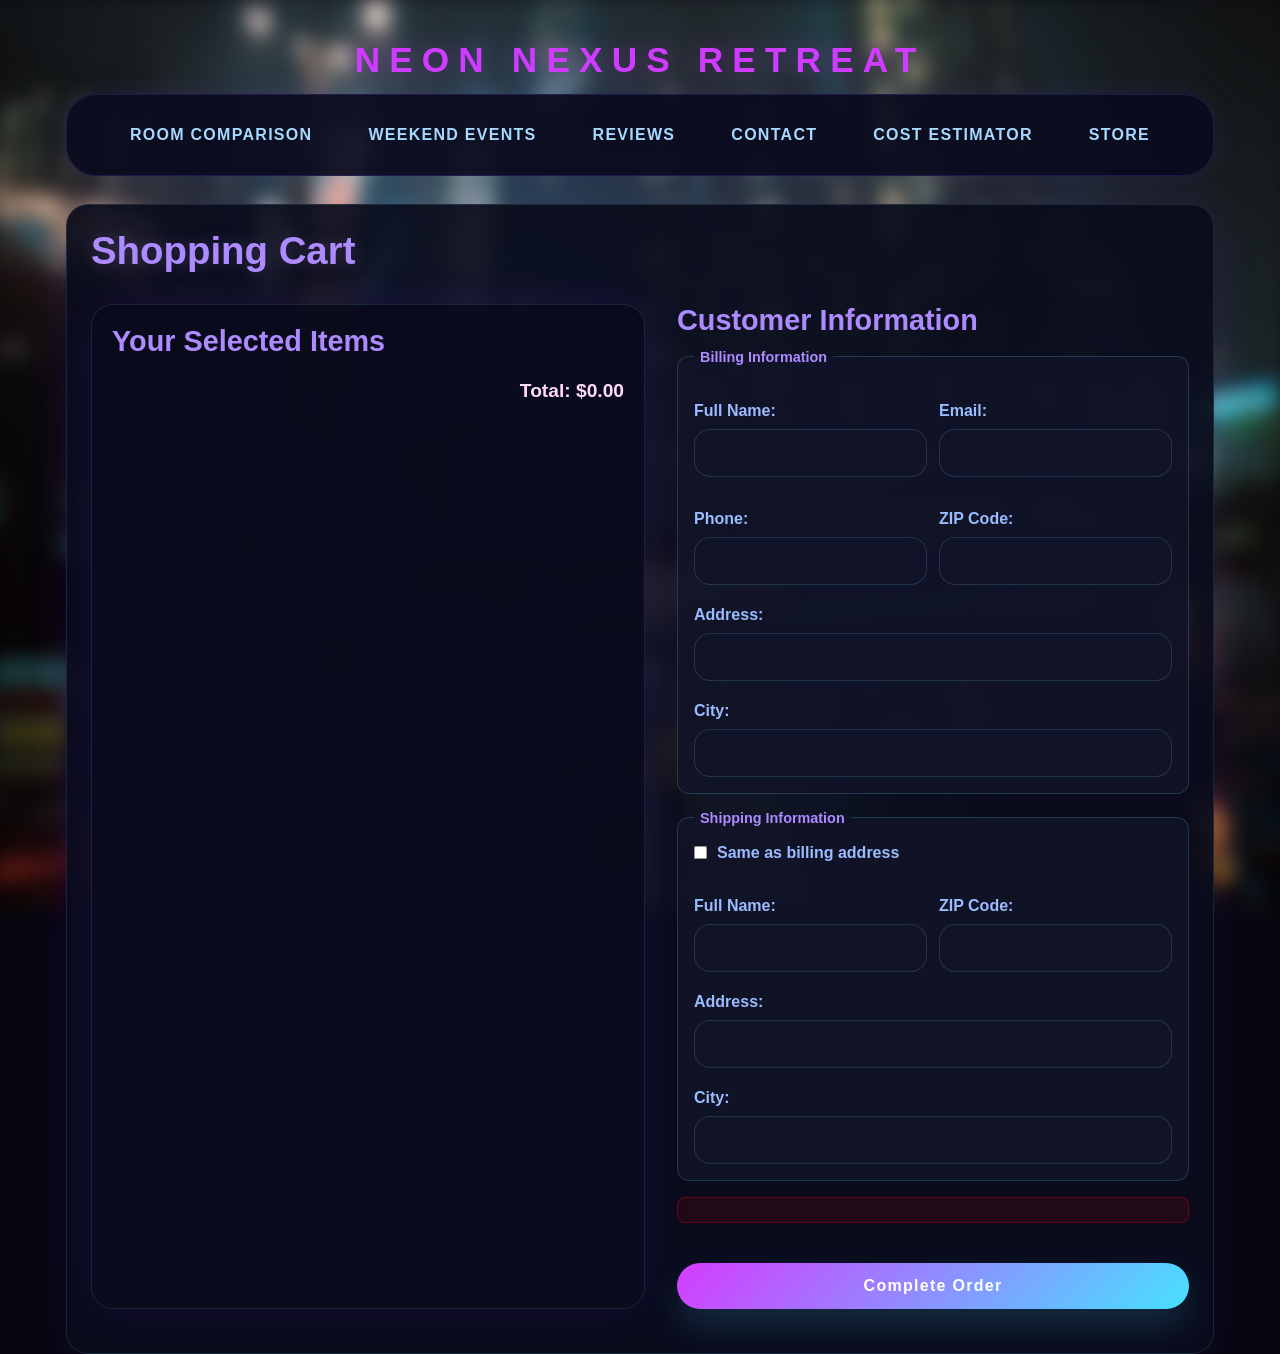
<file: cart.html>
<!DOCTYPE html>
<html lang="en">
<head>
<title>Neon Nexus Retreat - Shopping Cart</title>
<meta charset="utf-8">
<meta name="viewport" content="width=device-width, initial-scale=1.0">
<link href="styles/casita.css" rel="stylesheet">
<script defer src="scripts/cart.js"></script>
</head>
<body>
<div id="wrapper">
    <header>
        <h1 id="title-link"><a href="index.html">Neon Nexus Retreat</a></h1>
    </header>
    <nav>
        <ul>
            <li><a href="rooms/rooms-comparison.html">Room Comparison</a></li>
            <li><a href="events/weekend.html">Weekend Events</a></li>
            <li><a href="reviews.html">Reviews</a></li>
            <li><a href="contact.html">Contact</a></li>
            <li><a href="estimate.html">Cost Estimator</a></li>
            <li><a href="store.html">Store</a></li>
        </ul>
    </nav>
    <main id="cart-main" style="padding: 24px; margin-bottom: 24px;">
        <h2>Shopping Cart</h2>

        <div id="cart-container" style="display: flex; gap: 32px; flex-wrap: wrap;">
            <div id="cart-display" style="flex: 1; min-width: 300px;">
                <h3>Your Selected Items</h3>
                <div id="cart-items-display"></div>
                <p id="cart-total-display" style="font-weight: bold; color: #ffd8ff; font-size: 1.2rem; margin-top: 16px;">Total: $0.00</p>
            </div>

            <div id="customer-info" style="flex: 1; min-width: 400px;">
                <h3>Customer Information</h3>
                <form id="checkout-form" style="display: flex; flex-direction: column; gap: 16px;">
                    <fieldset style="padding: 16px; margin: 0;">
                        <legend>Billing Information</legend>
                        <div style="display: grid; grid-template-columns: 1fr 1fr; gap: 12px;">
                            <div>
                                <label for="billing-name" style="margin-bottom: 4px; display: block;">Full Name:</label>
                                <input type="text" id="billing-name" name="billing-name" required style="width: 100%; margin: 0;">
                            </div>
                            <div>
                                <label for="billing-email" style="margin-bottom: 4px; display: block;">Email:</label>
                                <input type="email" id="billing-email" name="billing-email" required style="width: 100%; margin: 0;">
                            </div>
                            <div>
                                <label for="billing-phone" style="margin-bottom: 4px; display: block;">Phone:</label>
                                <input type="tel" id="billing-phone" name="billing-phone" required style="width: 100%; margin: 0;">
                            </div>
                            <div>
                                <label for="billing-zip" style="margin-bottom: 4px; display: block;">ZIP Code:</label>
                                <input type="text" id="billing-zip" name="billing-zip" pattern="[0-9]{5}" required style="width: 100%; margin: 0;">
                            </div>
                        </div>
                        <div style="margin-top: 12px;">
                            <label for="billing-address" style="margin-bottom: 4px; display: block;">Address:</label>
                            <input type="text" id="billing-address" name="billing-address" required style="width: 100%; margin: 0;">
                        </div>
                        <div style="margin-top: 12px;">
                            <label for="billing-city" style="margin-bottom: 4px; display: block;">City:</label>
                            <input type="text" id="billing-city" name="billing-city" required style="width: 100%; margin: 0;">
                        </div>
                    </fieldset>

                    <fieldset style="padding: 16px; margin: 0;">
                        <legend>Shipping Information</legend>
                        <div class="checkbox-row" style="margin-bottom: 12px;">
                            <label for="same-address" class="checkbox-label" style="margin: 0;">
                                <input type="checkbox" id="same-address" name="same-address">
                                Same as billing address
                            </label>
                        </div>
                        <div style="display: grid; grid-template-columns: 1fr 1fr; gap: 12px;">
                            <div>
                                <label for="shipping-name" style="margin-bottom: 4px; display: block;">Full Name:</label>
                                <input type="text" id="shipping-name" name="shipping-name" required style="width: 100%; margin: 0;">
                            </div>
                            <div>
                                <label for="shipping-zip" style="margin-bottom: 4px; display: block;">ZIP Code:</label>
                                <input type="text" id="shipping-zip" name="shipping-zip" pattern="[0-9]{5}" required style="width: 100%; margin: 0;">
                            </div>
                        </div>
                        <div style="margin-top: 12px;">
                            <label for="shipping-address" style="margin-bottom: 4px; display: block;">Address:</label>
                            <input type="text" id="shipping-address" name="shipping-address" required style="width: 100%; margin: 0;">
                        </div>
                        <div style="margin-top: 12px;">
                            <label for="shipping-city" style="margin-bottom: 4px; display: block;">City:</label>
                            <input type="text" id="shipping-city" name="shipping-city" required style="width: 100%; margin: 0;">
                        </div>
                    </fieldset>

                    <div id="validation-errors" style="margin: 0;"></div>

                    <input type="submit" value="Complete Order" style="align-self: flex-start;">
                </form>
            </div>
        </div>

        <div id="order-verification" style="display: none;">
            <h3>Order Verification</h3>
            <div id="verification-content"></div>
        </div>
    </main>
</div>
</body>
</html>
</file>
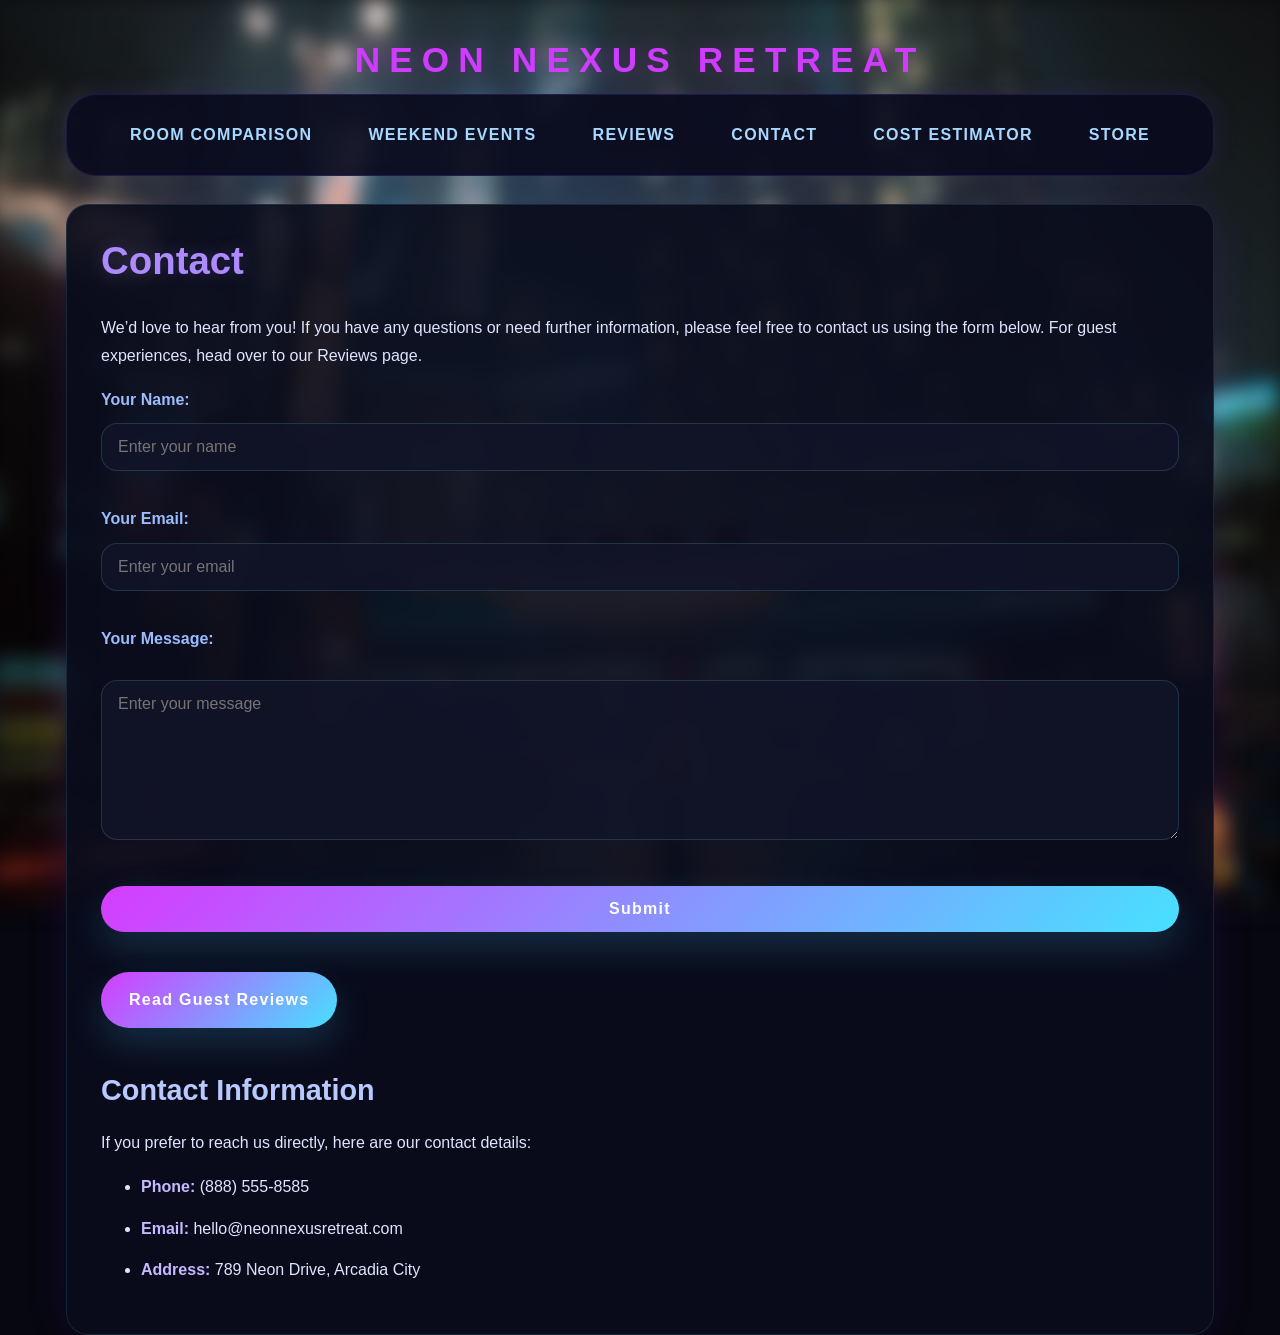
<file: contact.html>
<!DOCTYPE html>
<html lang="en">
<head>
    <meta charset="UTF-8">
    <meta name="viewport" content="width=device-width, initial-scale=1.0">
    <title>Neon Nexus Retreat - Contact</title>
    <link href="styles/casita.css" rel="stylesheet">
    <script defer src="scripts/contact.js"></script>
</head>
<body>
    <div id="wrapper">
        <header>
            <h1 id="title-link"><a href="index.html">Neon Nexus Retreat</a></h1>
        </header>

        <nav>
            <ul>
                <li><a href="rooms/rooms-comparison.html">Room Comparison</a></li>
                <li><a href="events/weekend.html">Weekend Events</a></li>
                <li><a href="reviews.html">Reviews</a></li>
                <li><a href="contact.html">Contact</a></li>
                <li><a href="estimate.html">Cost Estimator</a></li>
                <li><a href="store.html">Store</a></li>
            </ul>
        </nav>

        <main id="contact-page">
            <h2>Contact</h2>
            <p>We’d love to hear from you! If you have any questions or need further information, please feel free to contact us using the form below. For guest experiences, head over to our Reviews page.</p>

            <form action="#" method="POST" id="contact-form">
                <label for="name">Your Name:</label>
                <input type="text" id="name" name="name" placeholder="Enter your name" required><br><br>

                <label for="email">Your Email:</label>
                <input type="email" id="email" name="email" placeholder="Enter your email" required><br><br>

                <label for="message">Your Message:</label><br>
                <textarea id="message" name="message" rows="4" cols="50" placeholder="Enter your message" required></textarea><br><br>

                <input type="submit" value="Submit">
            </form>

            <p><a class="cta" href="reviews.html">Read Guest Reviews</a></p>

            <h3>Contact Information</h3>
            <p>If you prefer to reach us directly, here are our contact details:</p>
            <ul id="contact-info">
                <li><strong>Phone:</strong> (888) 555-8585</li>
                <li><strong>Email:</strong> hello@neonnexusretreat.com</li>
                <li><strong>Address:</strong> 789 Neon Drive, Arcadia City</li>
            </ul>
        </main>
    </div>
</body>
</html>
</file>
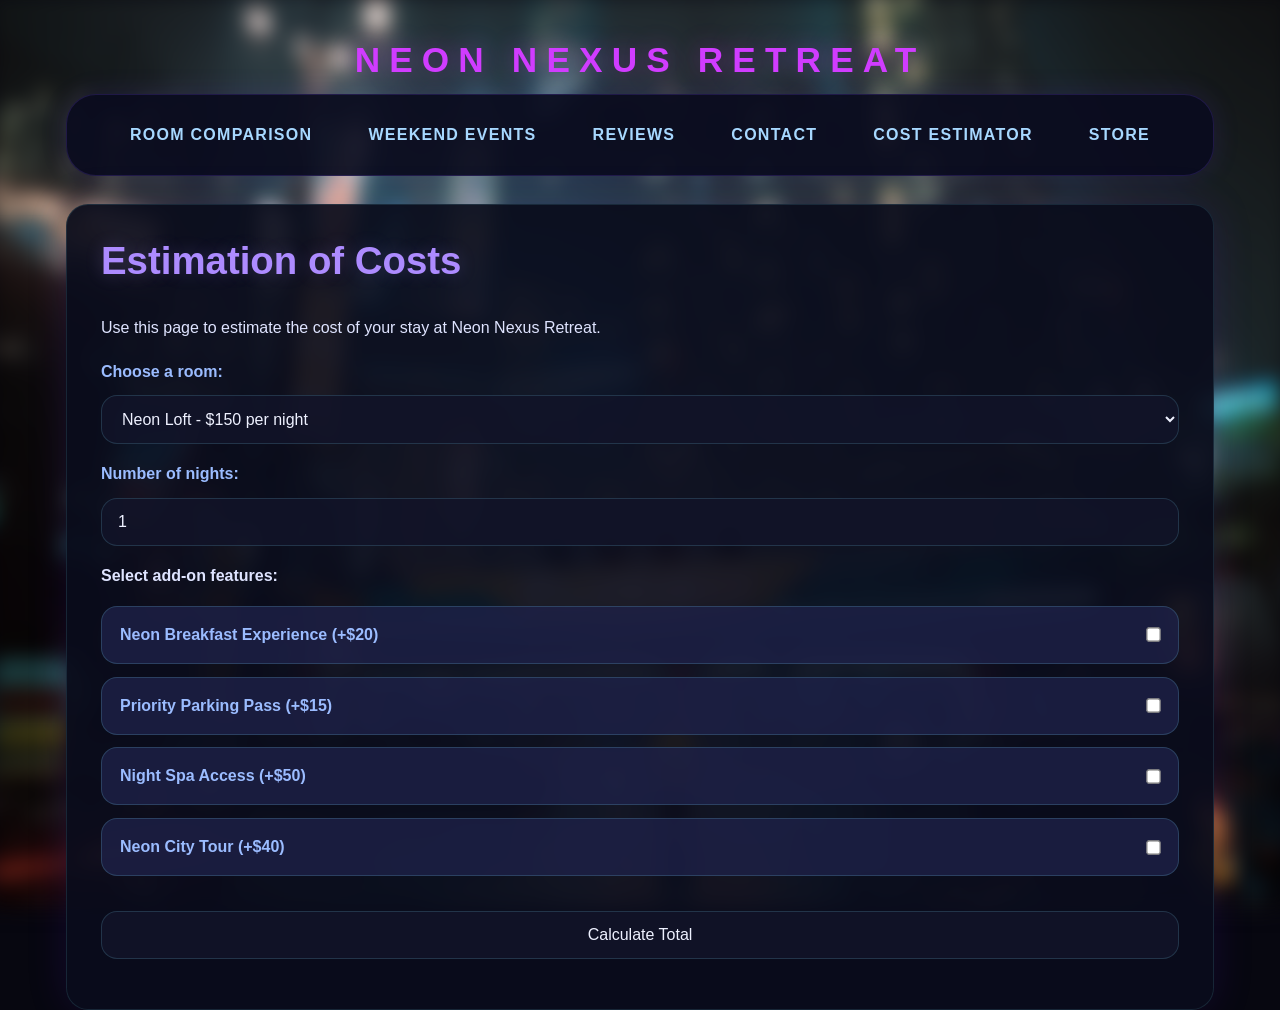
<file: estimate.html>
<!DOCTYPE html>
<html lang="en">
<head>
<title>Neon Nexus Retreat - Cost Estimator</title>
<meta charset="utf-8">
<meta name="viewport" content="width=device-width, initial-scale=1.0">
<link href="styles/casita.css" rel="stylesheet">
<script src="scripts/estimate.js"></script>
</head>
<body>
<div id="wrapper">
    <header>
        <h1 id="title-link"><a href="index.html">Neon Nexus Retreat</a></h1>
    </header>

    <nav>
        <ul>
            <li><a href="rooms/rooms-comparison.html">Room Comparison</a></li>
            <li><a href="events/weekend.html">Weekend Events</a></li>
            <li><a href="reviews.html">Reviews</a></li>
            <li><a href="contact.html">Contact</a></li>
            <li><a href="estimate.html">Cost Estimator</a></li>
            <li><a href="store.html">Store</a></li>
        </ul>
    </nav>

    <main id="estimate-page">
        <h2>Estimation of Costs</h2>
        <p>Use this page to estimate the cost of your stay at Neon Nexus Retreat.</p>

        <!-- lets user choose room -->
        <form id="estimate-form">
            <label for="room">Choose a room:</label>
            <select id="room">
                <option value="150">Neon Loft - $150 per night</option>
                <option value="200">Pulse Chamber - $200 per night</option>
                <option value="250">Quantum Suite - $250 per night</option>
            </select>

            <label for="nights">Number of nights:</label>
            <input type="number" id="nights" min="1" value="1">

            <p><strong>Select add-on features:</strong></p>

            <!-- make checkboxes for specific things -->
            <label class="feature-option">Neon Breakfast Experience (+$20)<input type="checkbox" id="breakfast"></label>
            <label class="feature-option">Priority Parking Pass (+$15)<input type="checkbox" id="parking"></label>
            <label class="feature-option">Night Spa Access (+$50)<input type="checkbox" id="spa"></label>
            <label class="feature-option">Neon City Tour (+$40)<input type="checkbox" id="tour"></label>

            <br>
            <input type="button" value="Calculate Total" onclick="calculateTotal()">
        </form>

        <!-- where the total cost will be -->
        <p id="result"></p>
    </main>
</div>
</body>
</html>
</file>
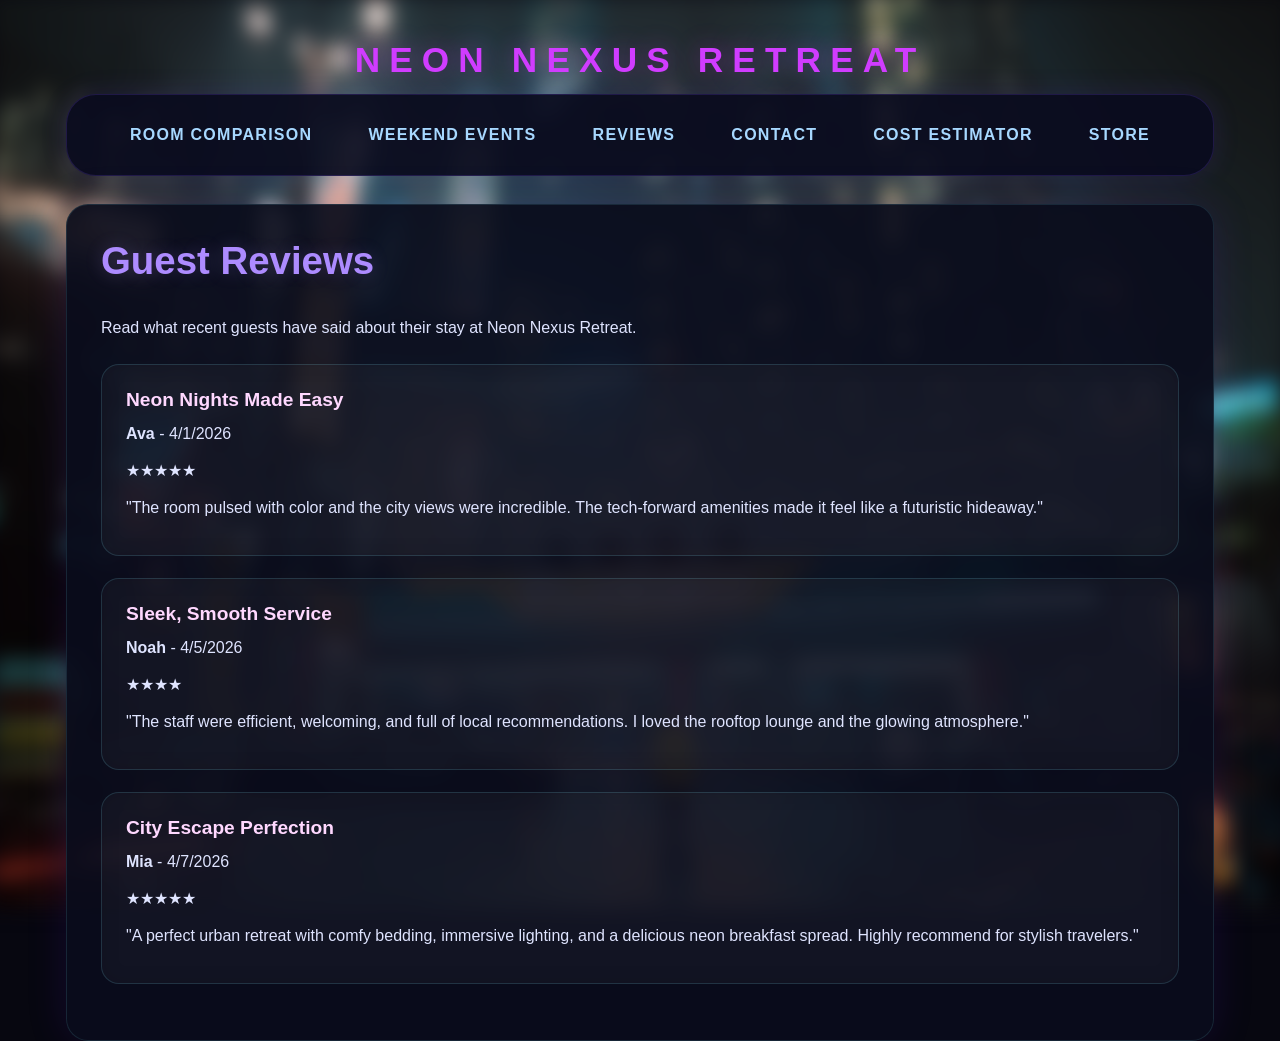
<file: reviews.html>
<!DOCTYPE html>
<html lang="en">
<head>
    <meta charset="UTF-8">
    <meta name="viewport" content="width=device-width, initial-scale=1.0">
    <title>Neon Nexus Retreat - Reviews</title>
    <link href="styles/casita.css" rel="stylesheet">
    <script defer src="scripts/contact.js"></script>
</head>
<body>
    <div id="wrapper">
        <header>
            <h1 id="title-link"><a href="index.html">Neon Nexus Retreat</a></h1>
        </header>

        <nav>
            <ul>
                <li><a href="rooms/rooms-comparison.html">Room Comparison</a></li>
                <li><a href="events/weekend.html">Weekend Events</a></li>
                <li><a href="reviews.html">Reviews</a></li>
                <li><a href="contact.html">Contact</a></li>
                <li><a href="estimate.html">Cost Estimator</a></li>
                <li><a href="store.html">Store</a></li>
            </ul>
        </nav>

        <main id="reviews-page">
            <h2>Guest Reviews</h2>
            <p>Read what recent guests have said about their stay at Neon Nexus Retreat.</p>
            <div id="review-list"></div>
        </main>

    </div>
</body>
</html>
</file>
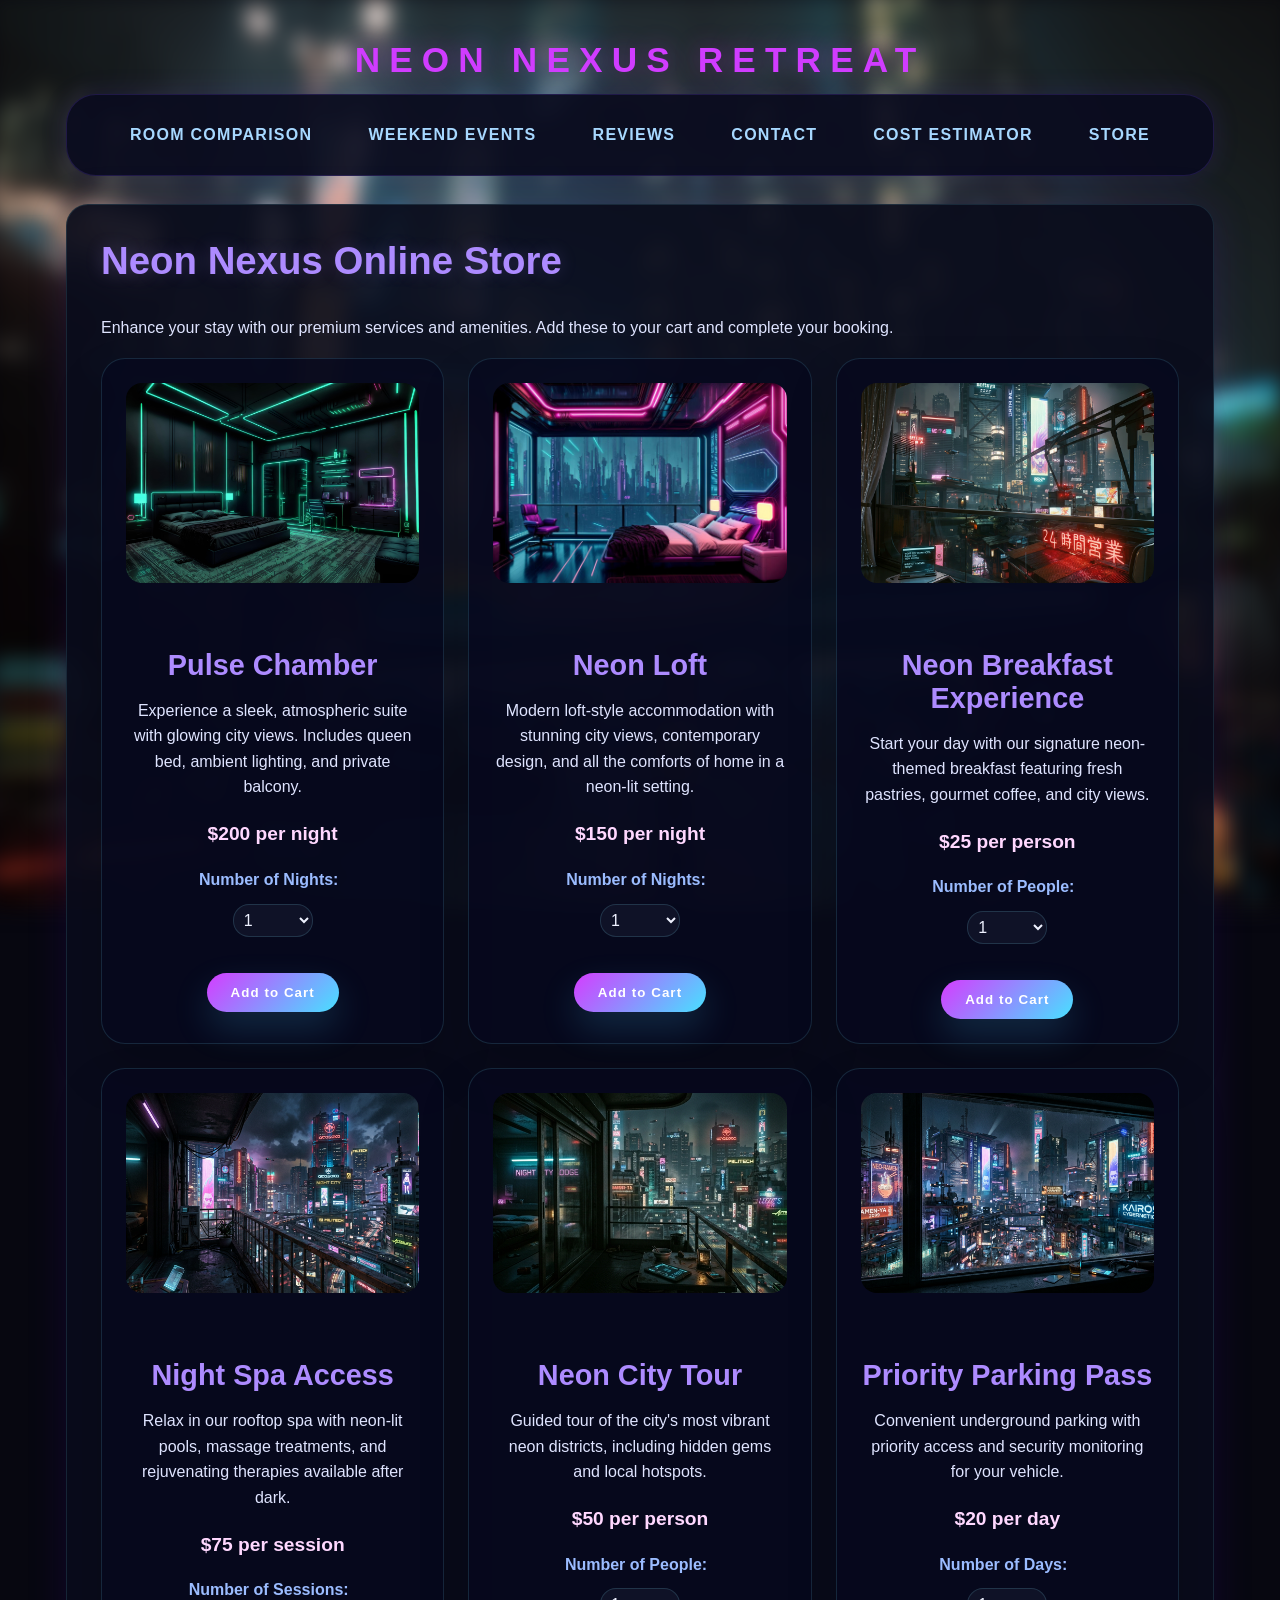
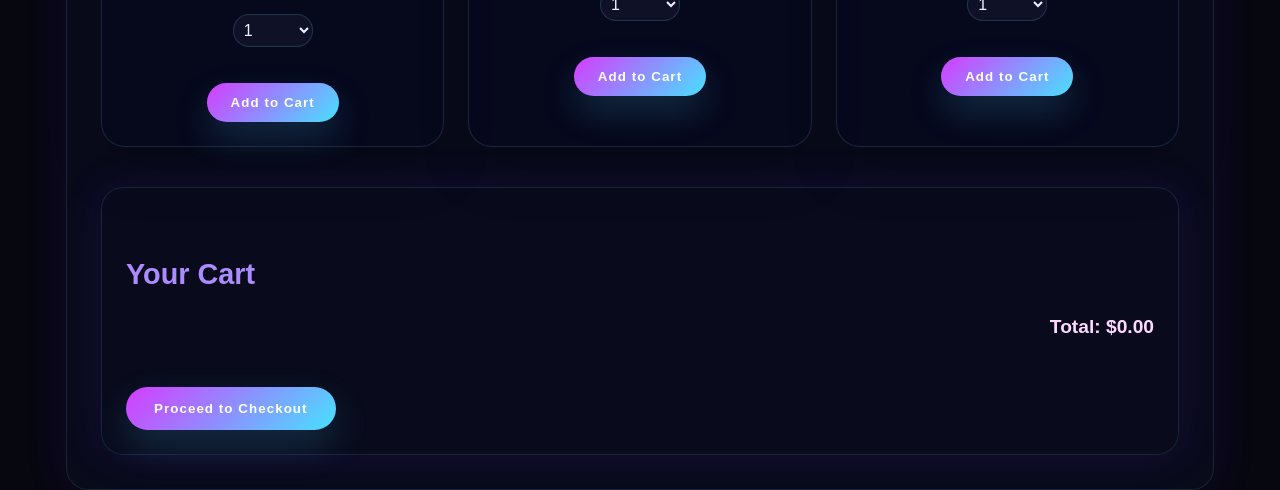
<file: store.html>
<!DOCTYPE html>
<html lang="en">
<head>
<title>Neon Nexus Retreat - Online Store</title>
<meta charset="utf-8">
<meta name="viewport" content="width=device-width, initial-scale=1.0">
<link href="styles/casita.css" rel="stylesheet">
<style>
    @keyframes slideIn {
        from {
            transform: translateX(400px);
            opacity: 0;
        }
        to {
            transform: translateX(0);
            opacity: 1;
        }
    }
    @keyframes slideOut {
        from {
            transform: translateX(0);
            opacity: 1;
        }
        to {
            transform: translateX(400px);
            opacity: 0;
        }
    }
</style>
<script defer src="scripts/store.js"></script>
</head>
<body>
<div id="wrapper">
    <header>
        <h1 id="title-link"><a href="index.html">Neon Nexus Retreat</a></h1>
    </header>
    <nav>
        <ul>
            <li><a href="rooms/rooms-comparison.html">Room Comparison</a></li>
            <li><a href="events/weekend.html">Weekend Events</a></li>
            <li><a href="reviews.html">Reviews</a></li>
            <li><a href="contact.html">Contact</a></li>
            <li><a href="estimate.html">Cost Estimator</a></li>
            <li><a href="store.html">Store</a></li>
        </ul>
    </nav>
    <main id="store-main">
        <h2>Neon Nexus Online Store</h2>
        <p>Enhance your stay with our premium services and amenities. Add these to your cart and complete your booking.</p>

        <div id="products">
            <div class="product">
                <img src="images/pulse-chamber.jpg" alt="Pulse Chamber Room" width="300" height="200">
                <h3>Pulse Chamber</h3>
                <p>Experience a sleek, atmospheric suite with glowing city views. Includes queen bed, ambient lighting, and private balcony.</p>
                <p class="price">$200 per night</p>
                <div style="margin-bottom: 12px;">
                    <label for="pulse-chamber-nights" style="margin-right: 8px;">Number of Nights:</label>
                    <select id="pulse-chamber-nights" style="padding: 6px; width: 80px;">
                        <option value="1">1</option>
                        <option value="2">2</option>
                        <option value="3">3</option>
                        <option value="4">4</option>
                        <option value="5">5</option>
                        <option value="6">6</option>
                    </select>
                </div>
                <button class="add-to-cart" data-product="Pulse Chamber" data-price="200" data-nights-selector="pulse-chamber-nights">Add to Cart</button>
            </div>

            <div class="product">
                <img src="images/neon-loft.jpg" alt="Neon Loft" width="300" height="200">
                <h3>Neon Loft</h3>
                <p>Modern loft-style accommodation with stunning city views, contemporary design, and all the comforts of home in a neon-lit setting.</p>
                <p class="price">$150 per night</p>
                <div style="margin-bottom: 12px;">
                    <label for="neon-loft-nights" style="margin-right: 8px;">Number of Nights:</label>
                    <select id="neon-loft-nights" style="padding: 6px; width: 80px;">
                        <option value="1">1</option>
                        <option value="2">2</option>
                        <option value="3">3</option>
                        <option value="4">4</option>
                        <option value="5">5</option>
                        <option value="6">6</option>
                    </select>
                </div>
                <button class="add-to-cart" data-product="Neon Loft" data-price="150" data-nights-selector="neon-loft-nights">Add to Cart</button>
            </div>

            <div class="product">
                <img src="images/neon-breakfast.jpg" alt="Neon Breakfast Experience" width="300" height="200">
                <h3>Neon Breakfast Experience</h3>
                <p>Start your day with our signature neon-themed breakfast featuring fresh pastries, gourmet coffee, and city views.</p>
                <p class="price">$25 per person</p>
                <div style="margin-bottom: 12px;">
                    <label for="breakfast-quantity" style="margin-right: 8px;">Number of People:</label>
                    <select id="breakfast-quantity" style="padding: 6px; width: 80px;">
                        <option value="1">1</option>
                        <option value="2">2</option>
                        <option value="3">3</option>
                        <option value="4">4</option>
                        <option value="5">5</option>
                        <option value="6">6</option>
                    </select>
                </div>
                <button class="add-to-cart" data-product="Neon Breakfast Experience" data-price="25" data-nights-selector="breakfast-quantity">Add to Cart</button>
            </div>

            <div class="product">
                <img src="images/spa-access.jpg" alt="Night Spa Access" width="300" height="200">
                <h3>Night Spa Access</h3>
                <p>Relax in our rooftop spa with neon-lit pools, massage treatments, and rejuvenating therapies available after dark.</p>
                <p class="price">$75 per session</p>
                <div style="margin-bottom: 12px;">
                    <label for="spa-quantity" style="margin-right: 8px;">Number of Sessions:</label>
                    <select id="spa-quantity" style="padding: 6px; width: 80px;">
                        <option value="1">1</option>
                        <option value="2">2</option>
                        <option value="3">3</option>
                        <option value="4">4</option>
                        <option value="5">5</option>
                        <option value="6">6</option>
                    </select>
                </div>
                <button class="add-to-cart" data-product="Night Spa Access" data-price="75" data-nights-selector="spa-quantity">Add to Cart</button>
            </div>

            <div class="product">
                <img src="images/city-tour.jpg" alt="Neon City Tour" width="300" height="200">
                <h3>Neon City Tour</h3>
                <p>Guided tour of the city's most vibrant neon districts, including hidden gems and local hotspots.</p>
                <p class="price">$50 per person</p>
                <div style="margin-bottom: 12px;">
                    <label for="tour-quantity" style="margin-right: 8px;">Number of People:</label>
                    <select id="tour-quantity" style="padding: 6px; width: 80px;">
                        <option value="1">1</option>
                        <option value="2">2</option>
                        <option value="3">3</option>
                        <option value="4">4</option>
                        <option value="5">5</option>
                        <option value="6">6</option>
                    </select>
                </div>
                <button class="add-to-cart" data-product="Neon City Tour" data-price="50" data-nights-selector="tour-quantity">Add to Cart</button>
            </div>

            <div class="product">
                <img src="images/parking-pass.jpg" alt="Priority Parking Pass" width="300" height="200">
                <h3>Priority Parking Pass</h3>
                <p>Convenient underground parking with priority access and security monitoring for your vehicle.</p>
                <p class="price">$20 per day</p>
                <div style="margin-bottom: 12px;">
                    <label for="parking-quantity" style="margin-right: 8px;">Number of Days:</label>
                    <select id="parking-quantity" style="padding: 6px; width: 80px;">
                        <option value="1">1</option>
                        <option value="2">2</option>
                        <option value="3">3</option>
                        <option value="4">4</option>
                        <option value="5">5</option>
                        <option value="6">6</option>
                    </select>
                </div>
                <button class="add-to-cart" data-product="Priority Parking Pass" data-price="20" data-nights-selector="parking-quantity">Add to Cart</button>
            </div>
        </div>

        <div id="cart-summary">
            <h3>Your Cart</h3>
            <div id="cart-items"></div>
            <p id="cart-total">Total: $0.00</p>
            <button id="checkout-btn">Proceed to Checkout</button>
        </div>
    </main>
</div>
</body>
</html>
</file>
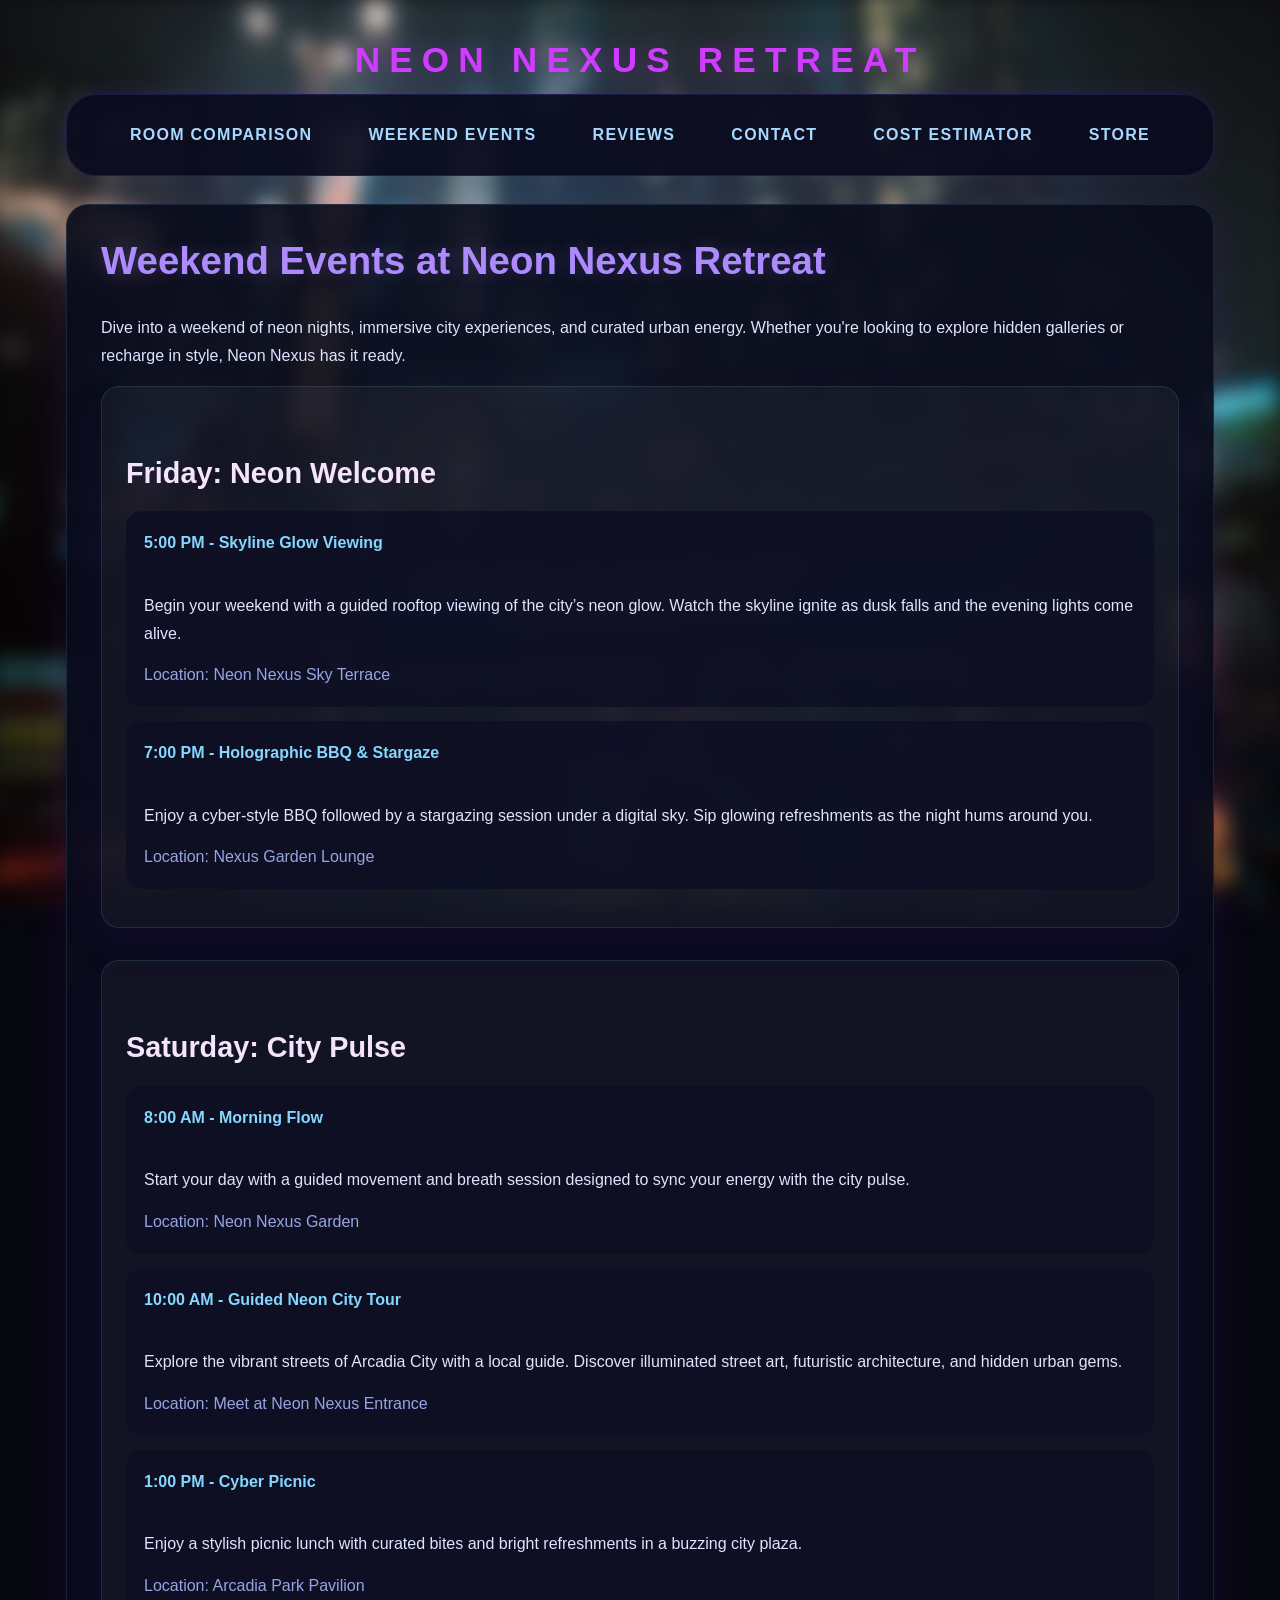
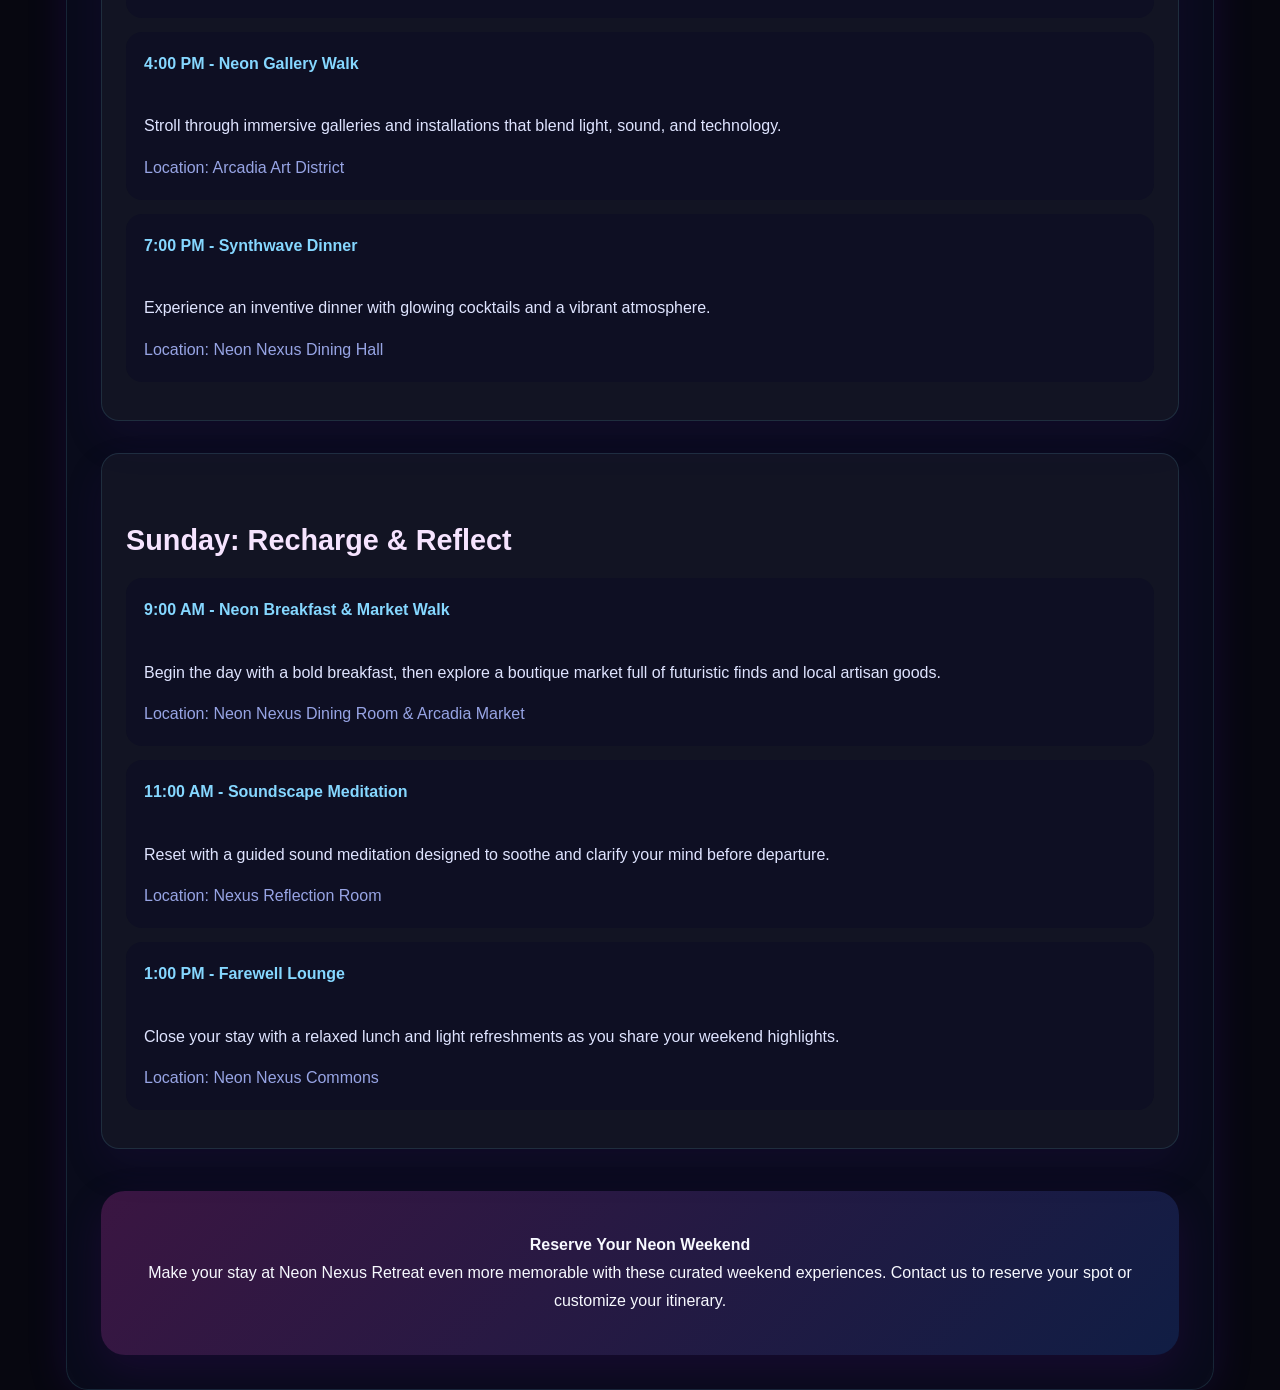
<file: events/weekend.html>
<!DOCTYPE html>
<html lang="en">
<head>
  <title>Neon Nexus Retreat - Events</title>
  <meta charset="utf-8">
  <meta name="viewport" content="width=device-width, initial-scale=1.0">
  <link href="../styles/casita.css" rel="stylesheet">
  
  <body>
    <div id="wrapper">
      <header>
        <h1 id="title-link"><a href="../index.html">Neon Nexus Retreat</a></h1>
      </header>
      <nav>
        <ul> 
          <li><a href="../rooms/rooms-comparison.html">Room Comparison</a></li>
          <li><a href="weekend.html">Weekend Events</a></li>
          <li><a href="../reviews.html">Reviews</a></li>
          <li><a href="../contact.html">Contact</a></li>
          <li><a href="../estimate.html">Cost Estimator</a></li>
          <li><a href="../store.html">Store</a></li>
        </ul>
      </nav>
  
  <main>
 <section id="weekend-events">
    <h2>Weekend Events at Neon Nexus Retreat</h2>
    <p>Dive into a weekend of neon nights, immersive city experiences, and curated urban energy. Whether you're looking to explore hidden galleries or recharge in style, Neon Nexus has it ready.</p>

    <div class="event-day">
        <h3>Friday: Neon Welcome</h3>
        <ul>
            <li>
                <strong>5:00 PM - Skyline Glow Viewing</strong><br>
                Begin your weekend with a guided rooftop viewing of the city’s neon glow. Watch the skyline ignite as dusk falls and the evening lights come alive.<br>
                <em>Location: Neon Nexus Sky Terrace</em>
            </li>
            <li>
                <strong>7:00 PM - Holographic BBQ & Stargaze</strong><br>
                Enjoy a cyber-style BBQ followed by a stargazing session under a digital sky. Sip glowing refreshments as the night hums around you.<br>
                <em>Location: Nexus Garden Lounge</em>
            </li>
        </ul>
    </div>

    <div class="event-day">
        <h3>Saturday: City Pulse</h3>
        <ul>
            <li>
                <strong>8:00 AM - Morning Flow</strong><br>
                Start your day with a guided movement and breath session designed to sync your energy with the city pulse.<br>
                <em>Location: Neon Nexus Garden</em>
            </li>
            <li>
                <strong>10:00 AM - Guided Neon City Tour</strong><br>
                Explore the vibrant streets of Arcadia City with a local guide. Discover illuminated street art, futuristic architecture, and hidden urban gems.<br>
                <em>Location: Meet at Neon Nexus Entrance</em>
            </li>
            <li>
                <strong>1:00 PM - Cyber Picnic</strong><br>
                Enjoy a stylish picnic lunch with curated bites and bright refreshments in a buzzing city plaza.<br>
                <em>Location: Arcadia Park Pavilion</em>
            </li>
            <li>
                <strong>4:00 PM - Neon Gallery Walk</strong><br>
                Stroll through immersive galleries and installations that blend light, sound, and technology.<br>
                <em>Location: Arcadia Art District</em>
            </li>
            <li>
                <strong>7:00 PM - Synthwave Dinner</strong><br>
                Experience an inventive dinner with glowing cocktails and a vibrant atmosphere.<br>
                <em>Location: Neon Nexus Dining Hall</em>
            </li>
        </ul>
    </div>

    <div class="event-day">
        <h3>Sunday: Recharge & Reflect</h3>
        <ul>
            <li>
                <strong>9:00 AM - Neon Breakfast & Market Walk</strong><br>
                Begin the day with a bold breakfast, then explore a boutique market full of futuristic finds and local artisan goods.<br>
                <em>Location: Neon Nexus Dining Room & Arcadia Market</em>
            </li>
            <li>
                <strong>11:00 AM - Soundscape Meditation</strong><br>
                Reset with a guided sound meditation designed to soothe and clarify your mind before departure.<br>
                <em>Location: Nexus Reflection Room</em>
            </li>
            <li>
                <strong>1:00 PM - Farewell Lounge</strong><br>
                Close your stay with a relaxed lunch and light refreshments as you share your weekend highlights.<br>
                <em>Location: Neon Nexus Commons</em>
            </li>
        </ul>
    </div>

    <div class="book-now">
        <p><strong>Reserve Your Neon Weekend</strong><br>
        Make your stay at Neon Nexus Retreat even more memorable with these curated weekend experiences. Contact us to reserve your spot or customize your itinerary.</p>
    </div>
</section>

 
  </main>
</div>
</body>
</html>
</file>
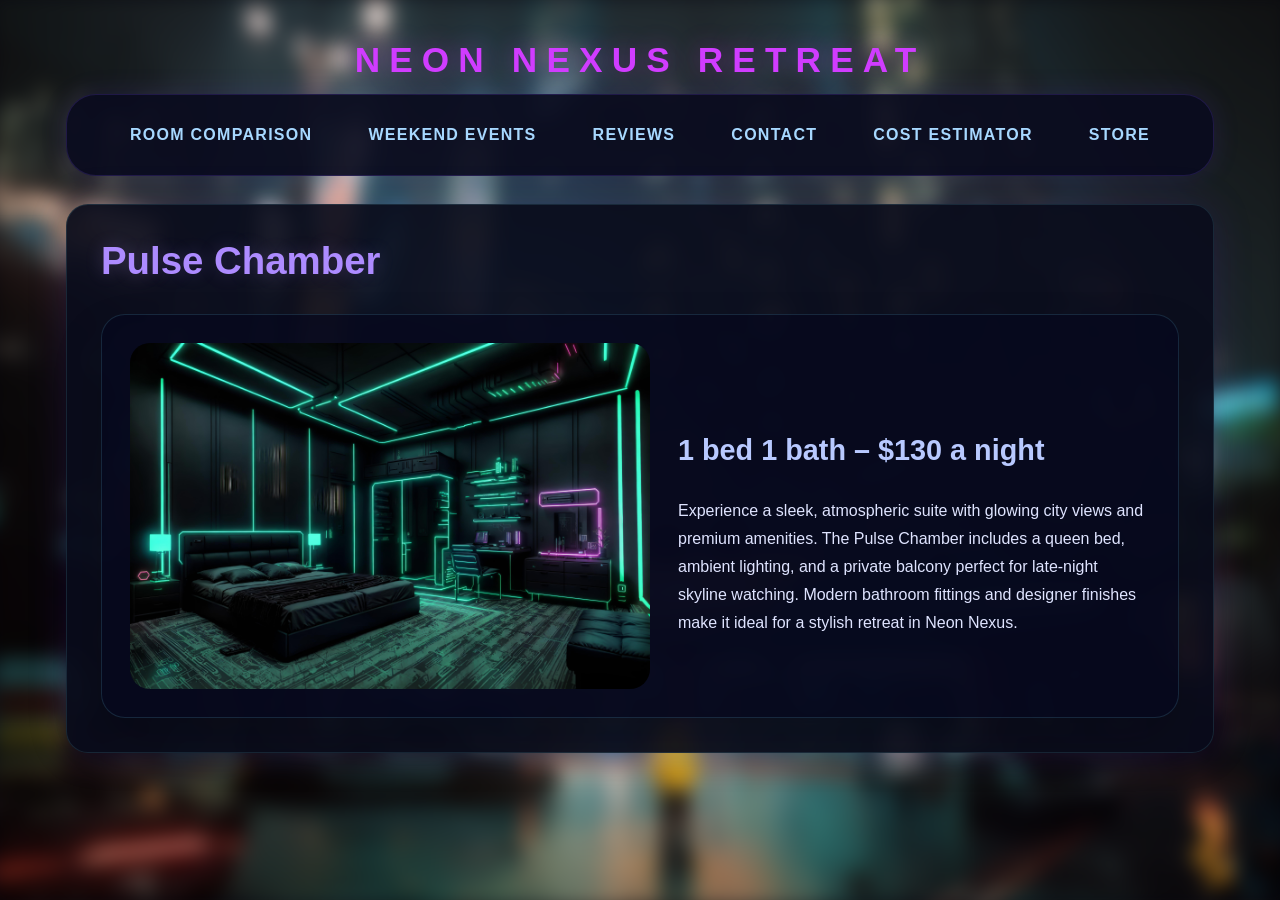
<file: rooms/canyon.html>
<!DOCTYPE html>
<html lang="en">
<head>
  <title>Neon Nexus Retreat - Pulse Chamber</title>
  <meta charset="utf-8">
  <meta name="viewport" content="width=device-width, initial-scale=1.0">
  <link href="../styles/casita.css" rel="stylesheet">
</head>
<body>
    <div id="wrapper">
      <header>
        <h1 id="title-link"><a href="../index.html">Neon Nexus Retreat</a></h1>
      </header>
  <nav>
   <ul> 
    <li><a href="rooms-comparison.html">Room Comparison</a></li>
	<li><a href="../events/weekend.html">Weekend Events</a></li>
	<li><a href="../reviews.html">Reviews</a></li>
	<li><a href="../contact.html">Contact</a></li>
    <li><a href="../estimate.html">Cost Estimator</a></li>
    <li><a href="../store.html">Store</a></li>
  
  </ul>
  </nav>
  <main id="canyon-main">
    <div id="canyon-room">
      <h2 id="canyon-room-title">Pulse Chamber</h2>
      <ul id="canyon-room-list" style="list-style-type: none;">
        <li id="canyon-room-item">
          <img id="canyon-room-img" src="../images/pulse-chamber.jpg" alt="Pulse Chamber" width="450" height="200">
          <div>
            <h3 id="canyon-room-details">1 bed 1 bath &ndash; $130 a night</h3>
            <p id="canyon-room-description">Experience a sleek, atmospheric suite with glowing city views and premium amenities. The Pulse Chamber includes a queen bed, ambient lighting, and a private balcony perfect for late-night skyline watching. Modern bathroom fittings and designer finishes make it ideal for a stylish retreat in Neon Nexus.</p>
          </div>
        </li>
      </ul>
    </div>
  </main>
</div>
</body>
</html>
</file>
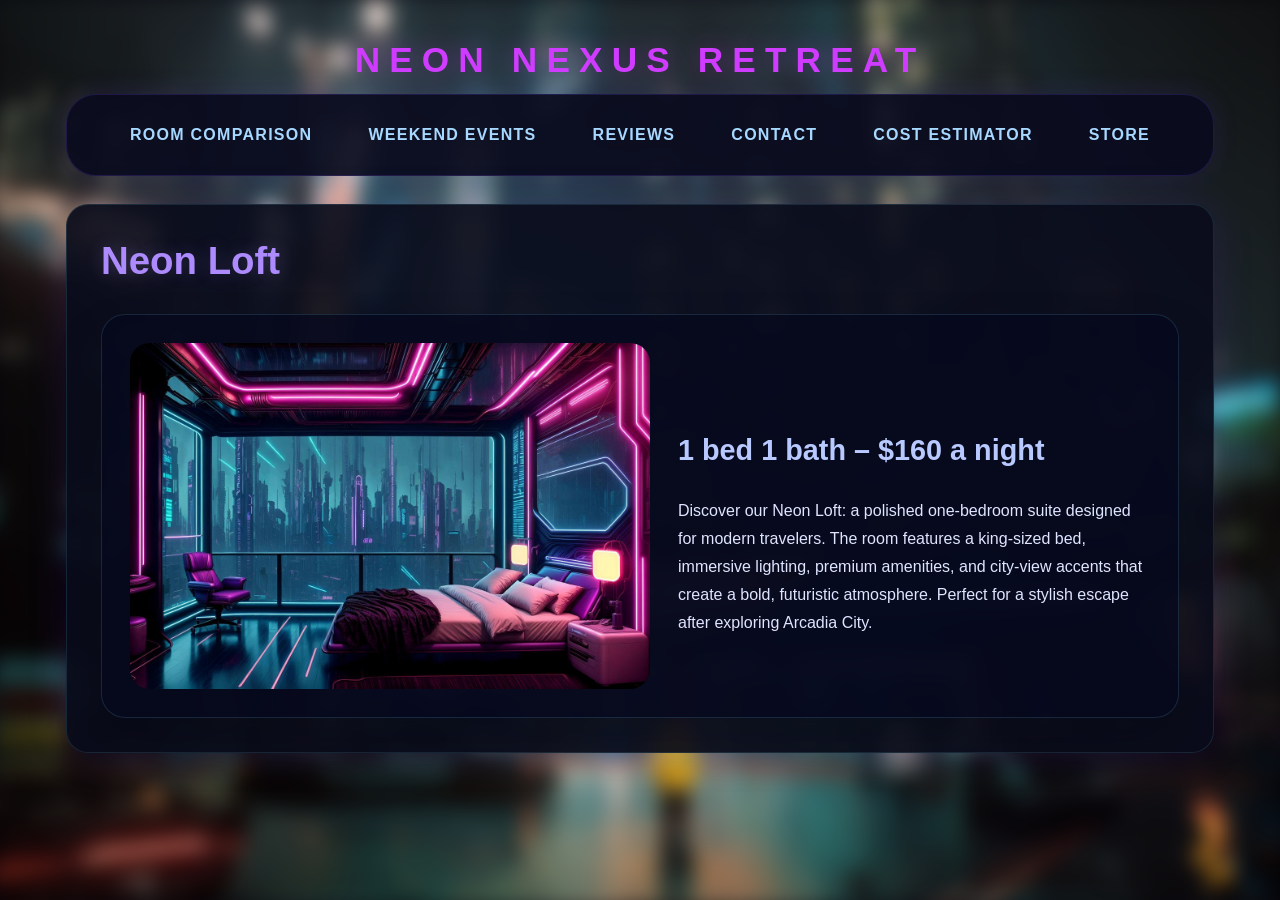
<file: rooms/javelina.html>
<!DOCTYPE html>
<html lang="en">
<head>
  <title>Neon Nexus Retreat - Neon Loft</title>
  <meta charset="utf-8">
  <meta name="viewport" content="width=device-width, initial-scale=1.0">
  <link href="../styles/casita.css" rel="stylesheet">
</head>

<body>
  <div id="wrapper">
    <header>
      <h1 id="title-link"><a href="../index.html">Neon Nexus Retreat</a></h1>
    </header>
    <nav>
      <ul> 
        <li><a href="rooms-comparison.html">Room Comparison</a></li>
        <li><a href="../events/weekend.html">Weekend Events</a></li>
        <li><a href="../reviews.html">Reviews</a></li>
        <li><a href="../contact.html">Contact</a></li>
        <li><a href="../estimate.html">Cost Estimator</a></li>
        <li><a href="../store.html">Store</a></li>
      </ul>
    </nav>

    <main>
      <div id="canyon-main">
        <h2 id="canyon-room-title">Neon Loft</h2>
        <ul id="canyon-room-list">
          <li id="canyon-room-item">
            <img id="canyon-room-img" src="../images/neon-loft.jpg" alt="Neon Loft">
            <div>
              <h3 id="canyon-room-details">1 bed 1 bath &ndash; $160 a night</h3>
              <p id="canyon-room-description">
                Discover our Neon Loft: a polished one-bedroom suite designed for modern travelers. The room features a king-sized bed, immersive lighting, premium amenities, and city-view accents that create a bold, futuristic atmosphere. Perfect for a stylish escape after exploring Arcadia City.
              </p>
            </div>
          </li>
        </ul>
      </div>
    </main>
  </div>
</body>
</html>
</file>
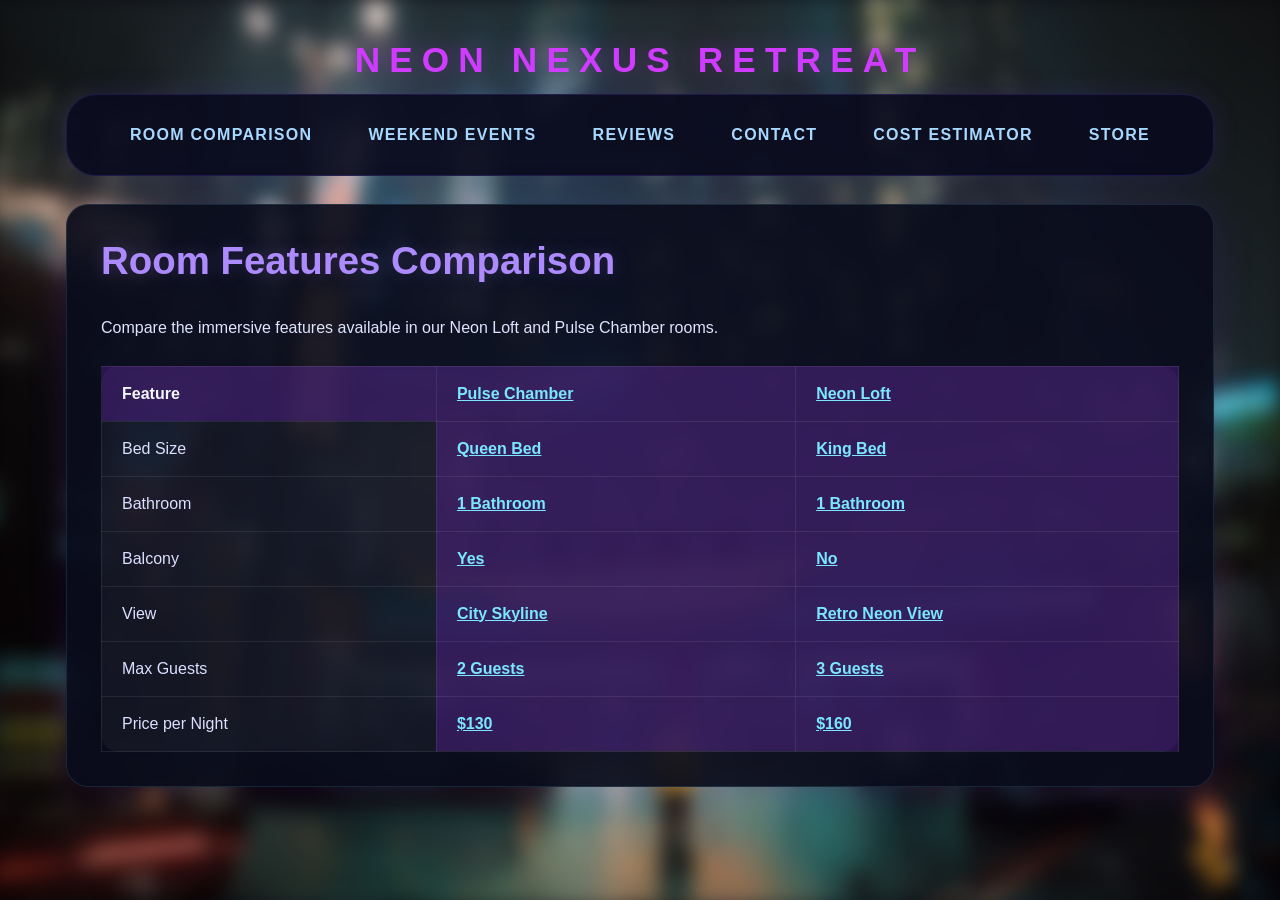
<file: rooms/rooms-comparison.html>
<!DOCTYPE html>
<html lang="en">
<head>
    <meta charset="UTF-8">
    <meta name="viewport" content="width=device-width, initial-scale=1.0">
    <title>Neon Nexus Retreat - Room Comparison</title>
    <link href="../styles/casita.css" rel="stylesheet">
</head>
<body>
  <div id="wrapper">
    <header>
      <h1 id="title-link"><a href="../index.html">Neon Nexus Retreat</a></h1>
    </header>
    <nav>
      <ul>
        <li><a href="../rooms/rooms-comparison.html">Room Comparison</a></li>
        <li><a href="../events/weekend.html">Weekend Events</a></li>
        <li><a href="../reviews.html">Reviews</a></li>
        <li><a href="../contact.html">Contact</a></li>
        <li><a href="../estimate.html">Cost Estimator</a></li>
        <li><a href="../store.html">Store</a></li>
      </ul>
    </nav>

    <main>
      <h2>Room Features Comparison</h2>
      <p>Compare the immersive features available in our Neon Loft and Pulse Chamber rooms.</p>

      <table>
        <thead>
            <tr>
                <th>Feature</th>
                <th><a href="canyon.html" class="room-link">Pulse Chamber</a></th>
                <th><a href="javelina.html" class="room-link">Neon Loft</a></th>
            </tr>
        </thead>
        <tbody>
            <tr>
                <td>Bed Size</td>
                <th><a href="canyon.html" class="room-link">Queen Bed</a></td>
                <th><a href="javelina.html" class="room-link">King Bed</a></td>
            </tr>
            <tr>
                <td>Bathroom</td>
                <th><a href="canyon.html" class="room-link">1 Bathroom</a></td>
                <th><a href="javelina.html" class="room-link">1 Bathroom</a></td>
            </tr>
            <tr>
                <td>Balcony</td>
                <th><a href="canyon.html" class="room-link">Yes</a></td>
                <th><a href="javelina.html" class="room-link">No</a></td>
            </tr>
            <tr>
                <td>View</td>
                <th><a href="canyon.html" class="room-link">City Skyline</a></td>
                <th><a href="javelina.html" class="room-link">Retro Neon View</a></td>
            </tr>
            <tr>
                <td>Max Guests</td>
                <th><a href="canyon.html" class="room-link">2 Guests</a></td>
                <th><a href="javelina.html" class="room-link">3 Guests</a></td>
            </tr>
            <tr>
                <td>Price per Night</td>
                <th><a href="canyon.html" class="room-link">$130</a></td>
                <th><a href="javelina.html" class="room-link">$160</a></td>
            </tr>
        </tbody>
    </table>
    
    </main>
  </div>
</body>
</html>
</file>
<file: styles/casita.css>
﻿* {
    box-sizing: border-box;
}

html, body {
    height: 100%;
    margin: 0;
    padding: 0;
    background: #070710;
    color: #e5e7ff;
    font-family: 'Segoe UI', Arial, sans-serif;
}

body {
    position: relative;
    padding: 0 20px;
    background: none;
    overflow-x: hidden;
}

body::before {
    content: "";
    position: fixed;
    inset: 0;
    background-image: url("../images/cyberpunkbackground.jpg");
    background-size: cover;
    background-position: center;
    background-repeat: no-repeat;
    opacity: 1;
    filter: blur(10px);
    transform: scale(1.02);
    z-index: -1;
}

#wrapper {
    width: 100%;
    max-width: 1180px;
    margin: auto;
    padding: 0 16px;
}

header {
    padding: 40px 0 10px;
    text-align: center;
}

#title-link,
#title-link a {
    color: #d03cff;
    text-decoration: none;
    text-transform: uppercase;
    letter-spacing: 0.26em;
    font-family: 'Orbitron', Arial, sans-serif;
    font-size: 2.2rem;
    font-weight: 800;
    text-shadow: 0 0 24px rgba(208, 60, 255, 0.35);
}

#title-link:hover {
    transform: scale(1.03);
}

nav {
    width: 100%;
    padding: 16px 18px;
    margin: -12px auto 28px;
    background: rgba(10, 11, 31, 0.92);
    border: 1px solid rgba(126, 87, 255, 0.18);
    box-shadow: 0 0 28px rgba(107, 56, 255, 0.12);
    border-radius: 30px;
    display: flex;
    justify-content: center;
}

nav ul {
    list-style: none;
    margin: 0;
    padding: 0;
    display: flex;
    flex-wrap: wrap;
    justify-content: center;
    gap: 20px;
}

nav li {
    margin: 0;
}

nav a {
    display: inline-block;
    padding: 10px 18px;
    color: #a7d8ff;
    text-decoration: none;
    text-transform: uppercase;
    font-weight: 700;
    letter-spacing: 0.08em;
    border-radius: 999px;
    transition: transform 0.2s ease, background 0.2s ease, color 0.2s ease;
}

nav a:hover {
    color: #ffffff;
    background: rgba(123, 231, 255, 0.18);
    transform: translateY(-2px);
}

main {
    min-height: 520px;
    padding: 34px;
    margin-bottom: 32px;
    background: rgba(10, 12, 29, 0.92);
    border: 1px solid rgba(123, 231, 255, 0.12);
    border-radius: 22px;
    box-shadow: 0 0 40px rgba(88, 26, 199, 0.16);
}

h1, h2, h3, h4 {
    font-family: 'Orbitron', Arial, sans-serif;
    margin-top: 0;
}

h1 {
    font-size: 3.6rem;
    letter-spacing: 0.32em;
    margin-bottom: 0.45em;
    color: #ff8efe;
    text-shadow: 0 0 24px rgba(255, 142, 254, 0.22);
}

h2 {
    font-size: 2.4rem;
    margin-bottom: 0.8em;
    color: #ad8bff;
    text-shadow: 0 0 18px rgba(173, 139, 255, 0.22);
}

h3 {
    font-size: 1.8rem;
    color: #b8c9ff;
    margin-top: 1.6em;
    margin-bottom: 0.75em;
}

h4 {
    font-size: 1.2rem;
    color: #eef1ff;
}

p, li, label {
    color: #dfe4ff;
    line-height: 1.75;
}

label {
    display: block;
    margin: 1rem 0 0.35rem;
    font-weight: 700;
    color: #9bbcff;
}

input, select, textarea {
    width: 100%;
    margin-top: 0.25rem;
    padding: 14px 16px;
    border-radius: 16px;
    border: 1px solid rgba(123, 231, 255, 0.16);
    background: rgba(18, 20, 42, 0.85);
    color: #eef1ff;
    font: inherit;
    transition: border-color 0.25s ease, box-shadow 0.25s ease;
}

textarea {
    min-height: 160px;
    resize: vertical;
}

label.feature-option {
    display: flex;
    align-items: center;
    justify-content: space-between;
    gap: 1rem;
    padding: 14px 18px;
    margin: 0.8rem 0;
    border: 1px solid rgba(123, 231, 255, 0.18);
    background: rgba(31, 33, 72, 0.8);
    border-radius: 16px;
    cursor: pointer;
}

label.feature-option input[type="checkbox"] {
    width: auto;
    margin: 0;
    transform: scale(1.1);
    accent-color: #47e1ff;
}

input:focus, select:focus, textarea:focus {
    outline: none;
    border-color: rgba(123, 231, 255, 0.45);
    box-shadow: 0 0 26px rgba(123, 231, 255, 0.18);
}

input[type="submit"], .cta, button {
    display: inline-flex;
    align-items: center;
    justify-content: center;
    padding: 14px 28px;
    margin-top: 24px;
    background: linear-gradient(135deg, #d53cff, #47e1ff);
    color: #ffffff;
    text-decoration: none;
    font-weight: 700;
    letter-spacing: 0.08em;
    border: none;
    border-radius: 999px;
    cursor: pointer;
    box-shadow: 0 16px 36px rgba(71, 202, 255, 0.18);
    transition: transform 0.2s ease, box-shadow 0.2s ease;
}

input[type="submit"]:hover, .cta:hover, button:hover {
    transform: translateY(-2px);
    box-shadow: 0 20px 46px rgba(71, 202, 255, 0.24);
}

a {
    color: #7be7ff;
}

a:hover {
    color: #ffffff;
    text-decoration: underline;
}

.review-card,
.event-day,
.book-now,
.homepage-main,
table {
    border-radius: 18px;
}

#canyon-room-list {
    list-style: none;
    margin: 0;
    padding: 0;
}

#canyon-room-item {
    display: flex;
    flex-wrap: wrap;
    gap: 28px;
    align-items: center;
    background: rgba(6, 8, 30, 0.72);
    border: 1px solid rgba(123, 231, 255, 0.14);
    padding: 28px;
    border-radius: 24px;
    box-shadow: 0 26px 50px rgba(0, 0, 0, 0.18);
}

#canyon-room-item img {
    width: 100%;
    max-width: 520px;
    height: auto;
    border-radius: 20px;
    object-fit: cover;
}

#canyon-room-item div {
    flex: 1;
    min-width: 280px;
}

.review-card {
    background: rgba(255, 255, 255, 0.04);
    border: 1px solid rgba(123, 231, 255, 0.14);
    padding: 24px;
    margin: 22px 0;
    box-shadow: inset 0 0 18px rgba(0, 0, 0, 0.15);
}

.review-card h4 {
    margin-bottom: 0.5em;
    color: #ffd8ff;
}

.review-card p {
    margin: 0.55em 0;
}

#contact-info li {
    margin-bottom: 0.85em;
}

#contact-info li strong {
    color: #c5b9ff;
}

table {
    width: 100%;
    border-collapse: collapse;
    margin-top: 24px;
    background: rgba(255, 255, 255, 0.04);
    border: 1px solid rgba(123, 231, 255, 0.10);
}

th, td {
    padding: 18px 20px;
    border: 1px solid rgba(255, 255, 255, 0.08);
    text-align: left;
    color: #dbe0ff;
}

th {
    background: rgba(105, 33, 179, 0.35);
    color: #f4f7ff;
}

.event-day {
    margin-bottom: 32px;
    padding: 24px;
    background: rgba(255, 255, 255, 0.04);
    border: 1px solid rgba(123, 231, 255, 0.12);
    box-shadow: 0 18px 40px rgba(69, 17, 136, 0.12);
}

.event-day h3 {
    color: #f6e4ff;
}

.event-day ul {
    list-style: none;
    padding: 0;
    margin: 0;
}

.event-day li {
    background: rgba(13, 15, 36, 0.85);
    padding: 18px;
    border-radius: 16px;
    margin-bottom: 14px;
    transition: transform 0.25s ease, background 0.25s ease;
}

.event-day li strong {
    display: block;
    margin-bottom: 0.4em;
    color: #85d7ff;
}

.event-day li em {
    display: block;
    margin-top: 0.85em;
    color: #aab9ff;
    font-style: normal;
    opacity: 0.88;
}

.event-day li:hover {
    background: rgba(95, 13, 136, 0.65);
    transform: translateY(-2px);
}

.homepage-main {
    max-width: 1200px;
    margin: 20px auto;
    padding: 36px 42px;
    background: rgba(10, 12, 35, 0.78);
    border: 1px solid rgba(123, 231, 255, 0.22);
    box-shadow: 0 24px 68px rgba(0, 0, 0, 0.33);
    backdrop-filter: blur(18px);
    border-radius: 28px;
}

.slideshow {
    position: relative;
    max-width: 100%;
    margin-bottom: 30px;
    overflow: hidden;
    border-radius: 24px;
    border: 1px solid rgba(123, 231, 255, 0.18);
    box-shadow: inset 0 0 28px rgba(123, 231, 255, 0.12);
}

.slide {
    display: none;
    position: relative;
    width: 100%;
    animation: fadeIn 0.9s ease-in-out;
}

.slide.current {
    display: block;
}

.slide img {
    width: 100%;
    height: 420px;
    object-fit: cover;
    display: block;
}

.slide-caption {
    position: absolute;
    left: 16px;
    right: 16px;
    bottom: 18px;
    padding: 14px 18px;
    background: rgba(4, 8, 24, 0.76);
    color: #f4f7ff;
    font-size: 0.98rem;
    border-radius: 16px;
    border: 1px solid rgba(255, 255, 255, 0.08);
    box-shadow: 0 10px 30px rgba(0, 0, 0, 0.28);
}

.slide-control {
    position: absolute;
    top: 50%;
    transform: translateY(-50%);
    width: 50px;
    height: 50px;
    border: none;
    border-radius: 50%;
    background: rgba(12, 16, 44, 0.82);
    color: #e5e7ff;
    font-size: 1.8rem;
    cursor: pointer;
    box-shadow: 0 14px 40px rgba(0, 0, 0, 0.35);
    transition: transform 0.2s ease, background 0.2s ease;
}

.slide-control:hover {
    transform: translateY(-50%) scale(1.05);
    background: rgba(24, 32, 72, 0.9);
}

.slide-control.prev {
    left: 16px;
}

.slide-control.next {
    right: 16px;
}


.homepage-main h2 {
    color: #c79cff;
}

.homepage-main h3 {
    color: #9db0ff;
}

.book-now {
    background: linear-gradient(135deg, rgba(255, 64, 220, 0.2), rgba(49, 113, 255, 0.18));
    padding: 24px;
    text-align: center;
    margin-top: 42px;
    border-radius: 24px;
    box-shadow: 0 15px 40px rgba(87, 11, 146, 0.18);
}

.book-now p,
.book-now strong {
    color: #f7f9ff;
}

footer {
    padding: 24px 0 32px;
    text-align: center;
    color: #9fa8ff;
    font-size: 0.95rem;
    border-top: 1px solid rgba(123, 231, 255, 0.10);
}

@keyframes fadeIn {
    from { opacity: 0; }
    to { opacity: 1; }
}

header, nav, main, footer {
    animation: fadeIn 1.8s ease-in-out;
}

@media (max-width: 768px) {
    nav ul { flex-direction: column; gap: 12px; }
    nav { padding: 18px 16px; }
    main { padding: 24px; }
    .homepage-main { margin: 16px 0; padding: 20px; }
    h1 { font-size: 2.8rem; }
    h2 { font-size: 1.9rem; }
    h3 { font-size: 1.4rem; }
    input, select, textarea { padding: 12px 14px; }
    th, td { padding: 14px 16px; }
    .slide img {
        height: 320px;
    }
    .slide-control {
        width: 42px;
        height: 42px;
        font-size: 1.4rem;
    }
    .slide-caption {
        font-size: 0.9rem;
        padding: 12px 14px;
    }
    #canyon-room-item {
        flex-direction: column;
        text-align: center;
    }
    #canyon-room-item div {
        min-width: auto;
    }
}

/* Store and Cart Styles */
#products {
    display: grid;
    grid-template-columns: repeat(auto-fit, minmax(300px, 1fr));
    gap: 24px;
    margin-bottom: 40px;
}

.product {
    background: rgba(6, 8, 30, 0.72);
    border: 1px solid rgba(123, 231, 255, 0.14);
    padding: 24px;
    border-radius: 24px;
    box-shadow: 0 26px 50px rgba(0, 0, 0, 0.18);
    text-align: center;
}

.product img {
    width: 100%;
    height: 200px;
    object-fit: cover;
    border-radius: 16px;
    margin-bottom: 16px;
}

.product h3 {
    color: #ad8bff;
    margin-bottom: 12px;
}

.product p {
    color: #dfe4ff;
    margin-bottom: 12px;
    line-height: 1.6;
}

.product .price {
    font-weight: bold;
    color: #ffd8ff;
    font-size: 1.2rem;
    margin-bottom: 16px;
}

.add-to-cart {
    background: linear-gradient(135deg, #d53cff, #47e1ff);
    color: #ffffff;
    border: none;
    padding: 12px 24px;
    border-radius: 999px;
    cursor: pointer;
    font-weight: 700;
    transition: transform 0.2s ease, box-shadow 0.2s ease;
}

.add-to-cart:hover {
    transform: translateY(-2px);
    box-shadow: 0 16px 36px rgba(71, 202, 255, 0.18);
}

#cart-summary {
    background: rgba(10, 12, 29, 0.92);
    border: 1px solid rgba(123, 231, 255, 0.12);
    padding: 24px;
    border-radius: 22px;
    box-shadow: 0 0 40px rgba(88, 26, 199, 0.16);
}

#cart-summary h3 {
    color: #ad8bff;
    margin-bottom: 16px;
}

#cart-items ul {
    list-style: none;
    padding: 0;
    margin: 0 0 16px 0;
}

#cart-items li {
    display: flex;
    justify-content: space-between;
    align-items: center;
    padding: 12px 0;
    border-bottom: 1px solid rgba(123, 231, 255, 0.08);
}

#cart-items li button {
    background: rgba(255, 0, 0, 0.2);
    color: #ff6b6b;
    border: 1px solid rgba(255, 107, 107, 0.3);
    padding: 6px 12px;
    border-radius: 8px;
    cursor: pointer;
    font-size: 0.9rem;
}

#cart-items li button:hover {
    background: rgba(255, 0, 0, 0.3);
}

#cart-total {
    font-weight: bold;
    color: #ffd8ff;
    font-size: 1.2rem;
    text-align: right;
}

#cart-display, #customer-info {
    margin-bottom: 20px;
}

#cart-display {
    background: rgba(10, 12, 29, 0.92);
    border: 1px solid rgba(123, 231, 255, 0.12);
    padding: 20px;
    border-radius: 22px;
    box-shadow: 0 0 40px rgba(88, 26, 199, 0.16);
}

#cart-display h3, #customer-info h3 {
    color: #ad8bff;
    margin-bottom: 12px;
    margin-top: 0;
}

#cart-items-display ul {
    list-style: none;
    padding: 0;
    margin: 0 0 12px 0;
}

#cart-items-display li {
    padding: 8px 0;
    border-bottom: 1px solid rgba(123, 231, 255, 0.08);
    font-size: 0.95rem;
}

#cart-total-display {
    font-weight: bold;
    color: #ffd8ff;
    font-size: 1.2rem;
    text-align: right;
    margin: 0;
}

#checkout-form .checkbox-row {
    display: flex;
    align-items: center;
}

#checkout-form .checkbox-label {
    display: inline-flex;
    align-items: center;
    justify-content: flex-start;
    gap: 10px;
    margin: 0;
    line-height: 1.4;
}

#checkout-form .checkbox-label input[type="checkbox"] {
    width: auto;
    min-width: 0;
    margin: 0;
    padding: 0;
    flex: 0 0 auto;
    transform: scale(1.05);
    accent-color: #47e1ff;
    box-shadow: none;
}

fieldset {
    border: 1px solid rgba(123, 231, 255, 0.18);
    border-radius: 12px;
    padding: 16px;
    margin: 0;
    background: rgba(18, 20, 42, 0.85);
}

legend {
    color: #ad8bff;
    font-weight: 700;
    padding: 0 6px;
    font-size: 0.9rem;
}

#validation-errors {
    background: rgba(255, 0, 0, 0.1);
    border: 1px solid rgba(255, 0, 0, 0.3);
    border-radius: 8px;
    padding: 12px;
    margin: 0;
    color: #ff6b6b;
}

#validation-errors ul {
    margin: 0;
    padding-left: 16px;
}

#validation-errors li {
    margin: 4px 0;
}

#order-verification {
    background: rgba(0, 255, 0, 0.1);
    border: 1px solid rgba(0, 255, 0, 0.3);
    border-radius: 12px;
    padding: 20px;
    color: #6bff6b;
    margin-top: 20px;
}

#order-verification h3 {
    color: #6bff6b;
    margin-bottom: 12px;
}

#order-verification h4 {
    color: #ad8bff;
    margin-top: 16px;
    margin-bottom: 8px;
    font-size: 1rem;
}

#order-verification p {
    margin: 6px 0;
    color: #dfe4ff;
    font-size: 0.95rem;
}

#order-verification ul {
    margin: 8px 0;
    padding-left: 16px;
}

#order-verification li {
    margin: 4px 0;
    font-size: 0.95rem;
}

/* Cart responsive styles */
@media (max-width: 768px) {
    #cart-container {
        flex-direction: column !important;
    }
    
    #cart-main {
        padding: 16px !important;
    }
    
    #cart-display, #customer-info {
        margin-bottom: 16px !important;
    }
}

#order-verification p {
    margin: 8px 0;
    color: #dfe4ff;
}

#order-verification ul {
    margin: 12px 0;
    padding-left: 20px;
}

#order-verification li {
    margin: 6px 0;
}
</file>
